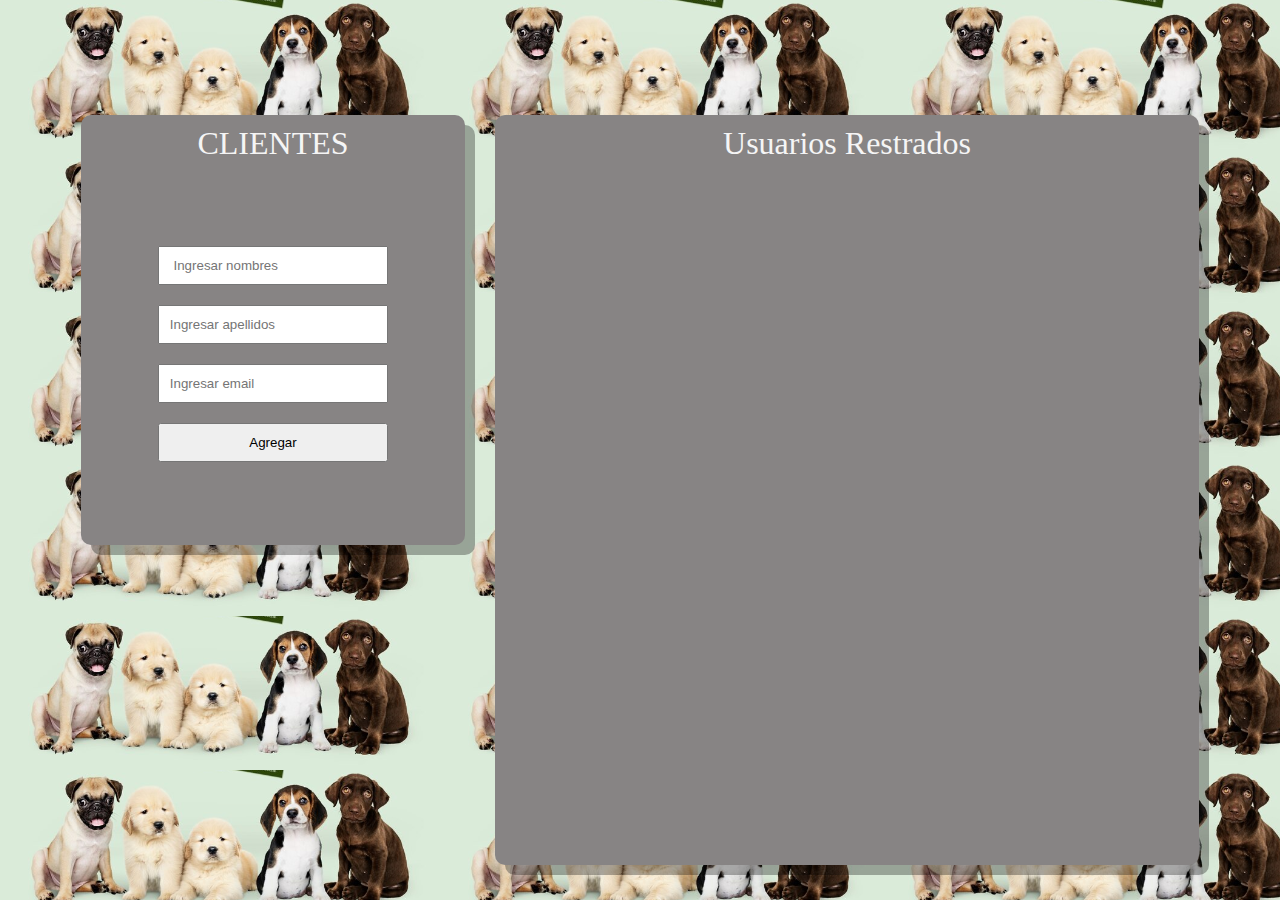
<file: Admin.html>
<!DOCTYPE html>
<html lang="es">
<head>
    <title>HUELLA FELICES</title>
    <meta charset="UTF-8">
    <meta http-equiv="X-UA-Compatible" content="IE=edge">
    <meta name="viewport" content="width=device-width, initial-scale=1.0">
    <link rel="stylesheet" href="./css/styAdm.css">
</head>
<body>
    <div class="div-titulo">
    </div>
    
    <div class="contenedor">

        <div class="div-formulario">
            <h2>CLIENTES</h2>

            <form action="#" id="formulario">
                <input type="text" id="nombre" placeholder=" Ingresar nombres">
                <input type="text" id="apellido" placeholder="Ingresar apellidos">
                <input type="text" id="email" placeholder="Ingresar email">
                <button type="submit" id="btnAgregar">Agregar</button>
            </form>
        </div>

        <div class="div-listado">
            <h2>Usuarios Restrados</h2>
            <div class="div-clientes">
                
            </div>
        </div>

    </div>

    <script src="./js/Adm.js"></script>
</body>
</html>
</file>
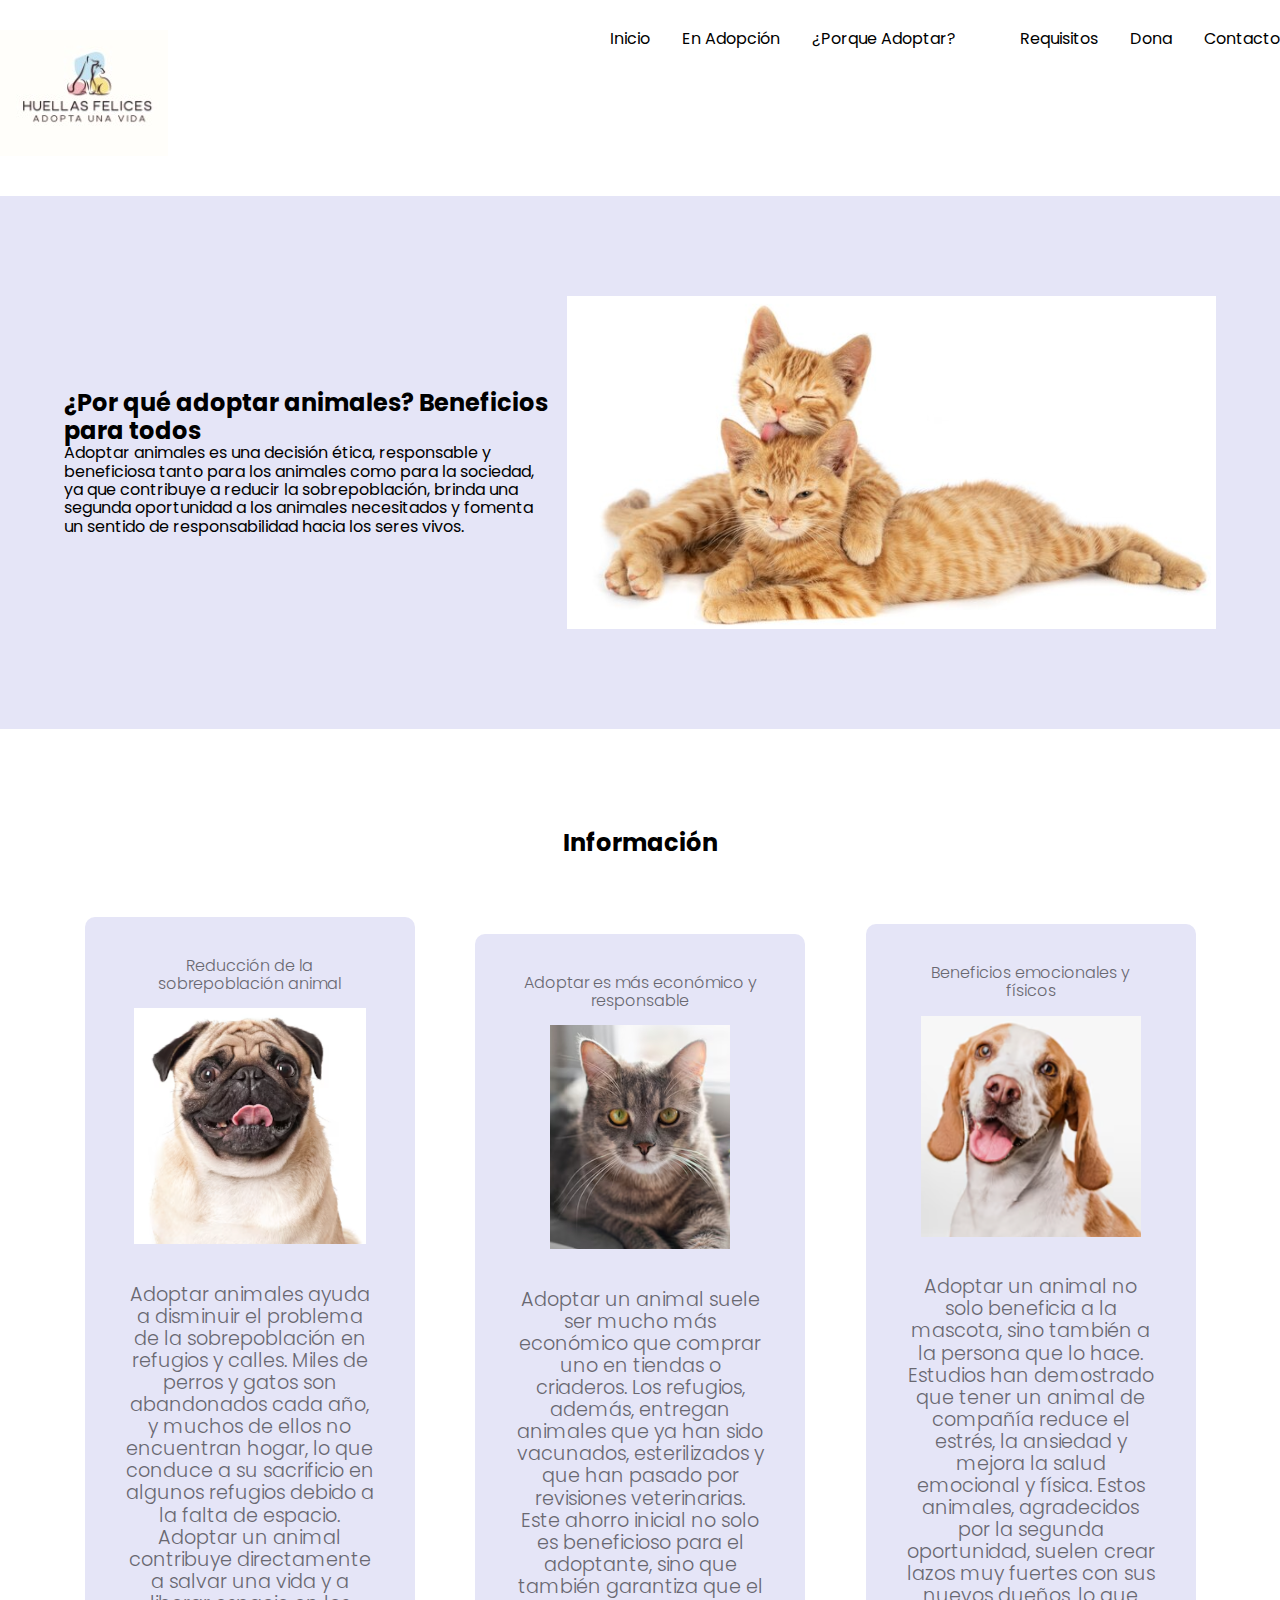
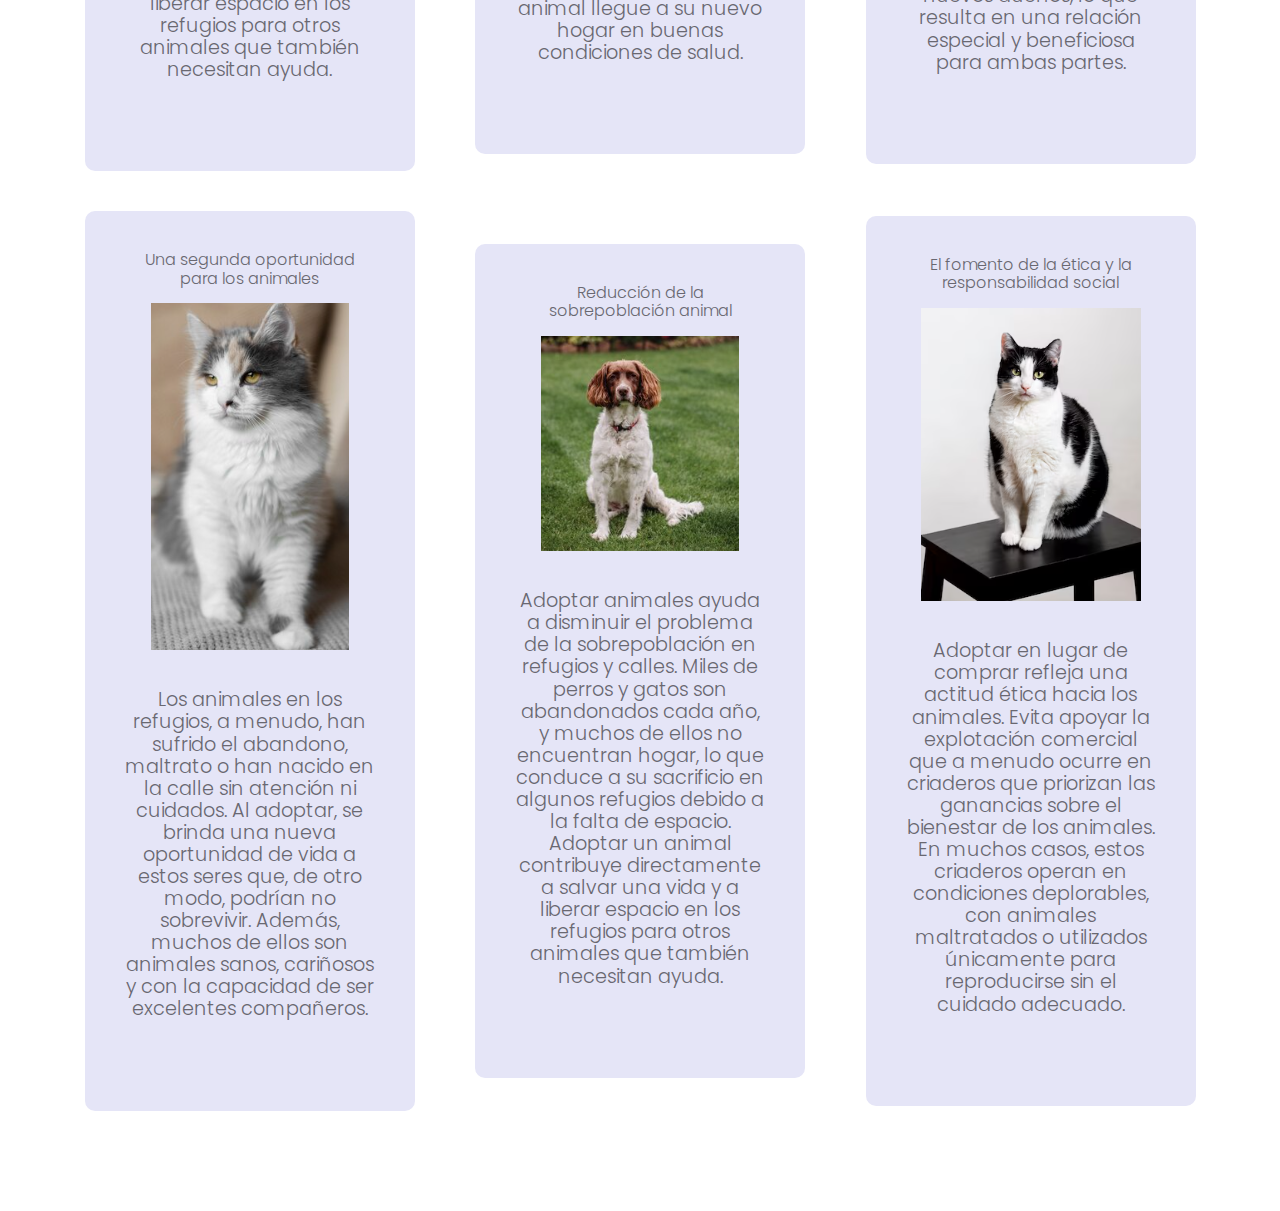
<file: Adopta.html>
<!DOCTYPE html>
<html lang="en">

<head>
  <meta charset="UTF-8">
  <meta http-equiv="X-UA-Compatible" content="IE=edge">
  <meta name="viewport" content="width=device-width, initial-scale=1.0">
  <title>HUELLAS FELICES</title>
  <link rel="stylesheet" href="./css/normalize.css">
  <link rel="stylesheet" href="./css/adopta.css" />
  <title>HUELLAS FELICES</title>

  <meta name="theme-color" content="#2091F9">

</head>

<body>
    <header>
        <img src="./images/Logo.jpeg" class="navimagen_close">

        <ul class="nav__link nav__link--menu">
            <li class="nav__items"><a href="index.html" class="nav__links">Inicio</a>
            </li>
            <li class="nav__items"><a href="servicio.html" class="nav__links">En Adopción</a>
            </li>
            <li class="nav__items"><a href="Adopta.html" class="nav__links">¿Porque Adoptar?</a>
            </li>
            <li class="nav__items"></li><a href="Requisitos.html" class="nav__links">Requisitos</a>
            </li>
            <li class="nav__items"><a href="#" class="nav__links">Dona</a>
            </li>
            <li class="nav__items"> <a href="contactanos.html" class="nav__links">Contacto</a>
            </li>
    </header>
           
    <section class="knowledge">
        <div class="knowledge__container container">
            <div class="knowledege__texts">
            <h2 class="subtitle">¿Por qué adoptar animales? Beneficios para todos</h2>
        <p>
            Adoptar animales es una decisión ética, responsable y beneficiosa tanto para los animales 
            como para la sociedad, ya que contribuye a reducir la sobrepoblación, brinda una segunda 
            oportunidad a los animales necesitados y fomenta un sentido de responsabilidad hacia los seres vivos.
        </p>
      </div>
      <img src="./images/Imag1.png"/>
    </div>
</section>



<section class="price container">
    <h2 class="subtitle">Información</h2>


        <div class="price__table">
            <div class="price__element">
                <p class="price__name">Reducción de la sobrepoblación animal</p>
                <img src="./images/Imagen1.png"   />

                <div class="price__items">
                    <p class="price__features">Adoptar animales ayuda a disminuir el problema de la sobrepoblación en refugios y calles. 
                        Miles de perros y gatos son abandonados cada año, y muchos de ellos no encuentran hogar, lo 
                        que conduce a su sacrificio en algunos refugios debido a la falta de espacio. Adoptar un animal 
                        contribuye directamente a salvar una vida y a liberar espacio en los refugios para otros animales 
                        que también necesitan ayuda.</p>
                </div>
            </div>



    <div class="price__element price__element">
        <p class="price__name">Adoptar es más económico y responsable</p>
        <img src="./images/Imag4.png"   />

        <div class="price__items">
            <p class="price__features">Adoptar un animal suele ser mucho más económico que comprar uno en tiendas o criaderos. Los refugios, 
                además, entregan animales que ya han sido vacunados, esterilizados y que han pasado por revisiones 
                veterinarias. Este ahorro inicial no solo es beneficioso para el adoptante, sino que también garantiza 
                que el animal llegue a su nuevo hogar en buenas condiciones de salud.</p>
        </div>
    </div>


    <div class="price__element price__element">
        <p class="price__name">Beneficios emocionales y físicos</p>
        <img src="./images/Imagen2.png"/>

        <div class="price__items">
            <p class="price__features">Adoptar un animal no solo beneficia a la mascota, sino también a la persona que lo hace. Estudios 
                han demostrado que tener un animal de compañía reduce el estrés, la ansiedad y mejora la salud 
                emocional y física. Estos animales, agradecidos por la segunda oportunidad, suelen crear lazos muy 
                fuertes con sus nuevos dueños, lo que resulta en una relación especial y beneficiosa para ambas partes.</p>
        </div>
    </div>

    
    <div class="price__element price__element">
        <p class="price__name">Una segunda oportunidad para los animales</p>
        <img src="./images/Imag3.png"/>

        <div class="price__items">
            <p class="price__features">Los animales en los refugios, a menudo, han sufrido el abandono, maltrato o han nacido 
                en la calle sin atención ni cuidados. Al adoptar, se brinda una nueva oportunidad de vida a
                 estos seres que, de otro modo, podrían no sobrevivir. Además, muchos de ellos son animales 
                 sanos, cariñosos y con la capacidad de ser excelentes compañeros.</p>
        </div>
    </div>

    
    <div class="price__element price__element">
        <p class="price__name">Reducción de la sobrepoblación animal</p>
        <img src="./images/Imagen4.png"/>

        <div class="price__items">
            <p class="price__features">Adoptar animales ayuda a disminuir el problema de la sobrepoblación en refugios y calles. 
                Miles de perros y gatos son abandonados cada año, y muchos de ellos no encuentran hogar, lo 
                que conduce a su sacrificio en algunos refugios debido a la falta de espacio. Adoptar un animal 
                contribuye directamente a salvar una vida y a liberar espacio en los refugios para otros animales 
                que también necesitan ayuda.</p>
        </div>
    </div>


    <div class="price__element price__element">
        <p class="price__name">El fomento de la ética y la responsabilidad social</p>
        <img src="./images/Imag2.png"/>

        <div class="price__items">
            <p class="price__features">Adoptar en lugar de comprar refleja una actitud ética hacia los animales. Evita apoyar la 
                explotación comercial que a menudo ocurre en criaderos que priorizan las ganancias sobre el 
                bienestar de los animales. En muchos casos, estos criaderos operan en condiciones deplorables, 
                con animales maltratados o utilizados únicamente para reproducirse sin el cuidado adecuado.</p>
        </div>
    </div>

    
</body>
</html>
</file>
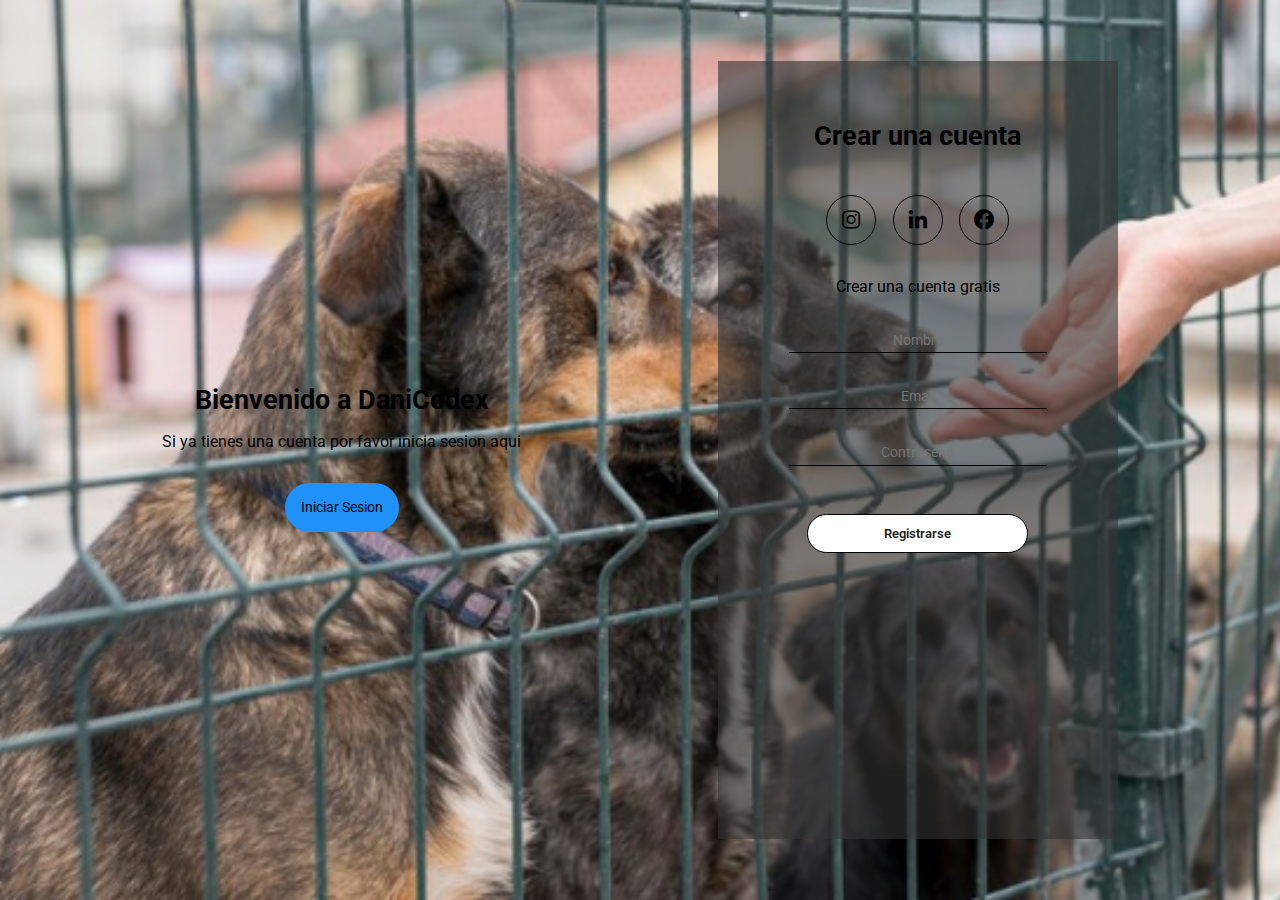
<file: inicioRegistro.html>
<!DOCTYPE html>
<html lang="en">

<head>
    <meta charset="UTF-8">
    <meta http-equiv="X-UA-Compatible" content="IE=edge">
    <meta name="viewport" content="width=device-width, initial-scale=1.0">
    <link rel="stylesheet" href="./css/styles.css">
    <link rel="preconnect" href="https://fonts.googleapis.com">
    <link rel="preconnect" href="https://fonts.gstatic.com" crossorigin>
    <link href="https://fonts.googleapis.com/css2?family=Roboto:wght@400;700&display=swap" rel="stylesheet">
    <link href='https://unpkg.com/boxicons@2.1.1/css/boxicons.min.css' rel='stylesheet'>
    <title>HUELLAS FELICES</title>
</head>

<body>
    <div class="container-form sign-up">
        <div class="welcome-back">
            <div class="message">
                <h2>Bienvenido a DaniCodex</h2>
                <p>Si ya tienes una cuenta por favor inicia sesion aqui</p>
                <button class="sign-up-btn">Iniciar Sesion</button>
            </div>
        </div>
        <form class="formulario">
            <h2 class="create-account">Crear una cuenta</h2>
            <div class="iconos">
                <div class="border-icon">
                    <i class='bx bxl-instagram'></i>
                </div>
                <div class="border-icon">
                    <i class='bx bxl-linkedin' ></i>
                </div>
                <div class="border-icon">
                    <i class='bx bxl-facebook-circle' ></i>
                </div>
            </div>
            <p class="cuenta-gratis">Crear una cuenta gratis</p>
            <input type="text" placeholder="Nombre">
            <input type="email" placeholder="Email">
            <input type="password" placeholder="Contraseña">
            <input type="button" value="Registrarse">
        </form>
    </div>
    <div class="container-form sign-in">
        <form class="formulario">
            <h2 class="create-account">Iniciar Sesion</h2>
            <div class="iconos">
                <div class="border-icon">
                    <i class='bx bxl-instagram'></i>
                </div>
                <div class="border-icon">
                    <i class='bx bxl-linkedin' ></i>
                </div>
                <div class="border-icon">
                    <i class='bx bxl-facebook-circle' ></i>
                </div>
            </div>
            <p class="cuenta-gratis">¿Aun no tienes una cuenta?</p>
            <input type="email" placeholder="Email">
            <input type="password" placeholder="Contraseña">
            <input type="button" value="Iniciar Sesion">
        </form>
        <div class="welcome-back">
            <div class="message">
                <h2>Bienvenido de nuevo</h2>
                <p>Si aun no tienes una cuenta por favor registrese aqui</p>
                <button class="sign-in-btn">Registrarse</button>
            </div>
        </div>
    </div>
    <script src="./js/script.js"></script>
</body>

</html>
</file>
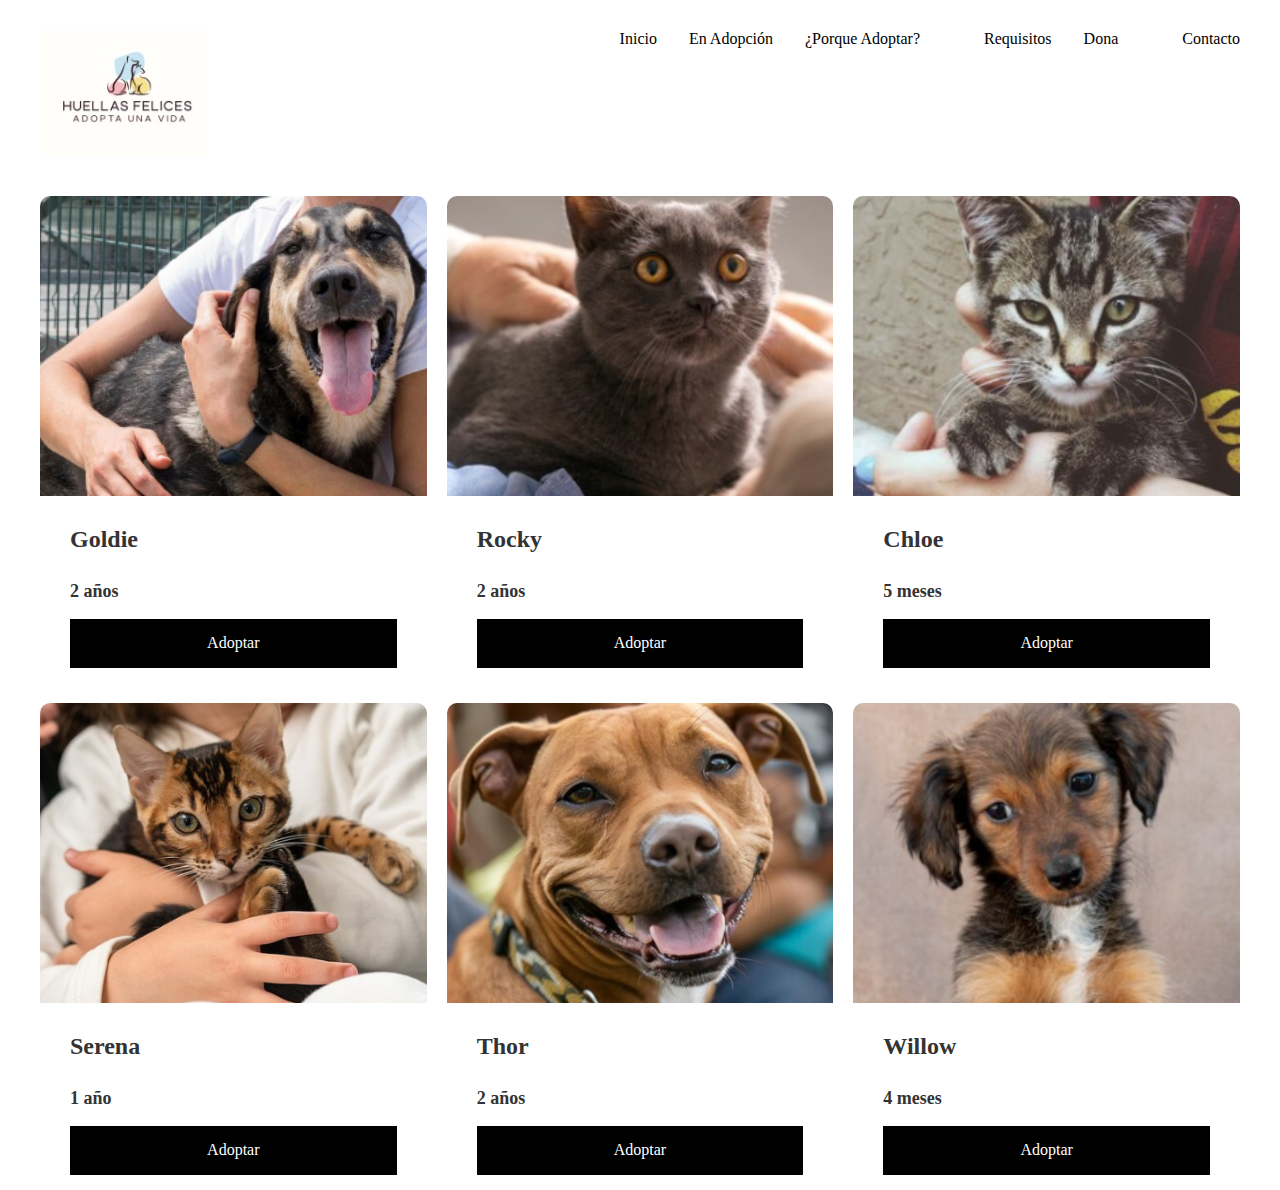
<file: servicio.html>
<!DOCTYPE html>
<html lang="en">

<head>
    <meta charset="UTF-8">
    <meta http-equiv="X-UA-Compatible" content="IE=edge">
    <meta name="viewport" content="width=device-width, initial-scale=1.0">
    <title>HUELLAS FELICES</title>
    <link rel="stylesheet" href="./css/normalize.css">
    <link rel="stylesheet" href="./css/servicio.css" />

    <meta name="theme-color" content="#2091F9">

</head>

	<body>
		<header>
            <img src="./images/Logo.jpeg" class="navimagen_close">

			<ul class="nav__link nav__link--menu">
				<li class="nav__items"><a href="index.html" class="nav__links">Inicio</a>
				</li>
				<li class="nav__items"><a href="servicio.html" class="nav__links">En Adopción</a>
				</li>
				<li class="nav__items"><a href="Adopta.html" class="nav__links">¿Porque Adoptar?</a>
				</li>
				<li class="nav__items"></li><a href="Requisitos.html" class="nav__links">Requisitos</a>
				</li>
				<li class="nav__items"><a href="#" class="nav__links">Dona</a>
				</li>
				<li class="nav__items">
				</li>
					<a href="contactanos.html" class="nav__links">Contacto</a>
				</li>
		</header>
		<div class="container-items">
			<div class="item">
				<figure>
                    <img src="./images/Goldie.png" class=""> 
				</figure>
				<div class="info-product">
					<h2>Goldie</h2>
					<p class="price">2 años</p>
					<button class="btn-add-cart">Adoptar</button>
				</div>
			</div>


            <div class="item">
				<figure>
                    <img src="./images/Rocky.png" class=""> 
				</figure>
				<div class="info-product">
					<h2>Rocky</h2>
					<p class="price">2 años</p>
					<button class="btn-add-cart">Adoptar</button>
				</div>
			</div>


			<div class="item">
				<figure>
                    <img src="./images/Chloe.png" class=""> 
				</figure>
				<div class="info-product">
					<h2>Chloe</h2>
					<p class="price">5 meses</p>
					<button class="btn-add-cart">Adoptar</button>
				</div>
			</div>

			<div class="item">
				<figure>
			    <img src="./images/Serena.png" class=""> 
				</figure>
				<div class="info-product">
					<h2>Serena</h2>
					<p class="price">1 año</p>
					<button class="btn-add-cart">Adoptar</button>
				</div>
			</div>

			<div class="item">
				<figure>
					<img src="./images/Thor.png" class=""> 
				</figure>
				<div class="info-product">
					<h2>Thor</h2>
					<p class="price">2 años</p>
					<button class="btn-add-cart">Adoptar</button>
				</div>
			</div>

			<div class="item">
				<figure>
                    <img src="./images/Willow.png" class=""> 
				</figure>
				<div class="info-product">
					<h2>Willow</h2>
					<p class="price">4 meses</p>
					<button class="btn-add-cart">Adoptar</button>
				</div>

	</body>
</html>
</file>
<file: css/styAdm.css>
* {
    margin: 0;
    padding: 0;
    box-sizing: border-box;
}


body {
    background-image: url('../images/CRUD.png');
}

.div-titulo {
    width: 100%;
    height: 100px;
    display: flex;
    justify-content: center;
    align-items: center;
}

.div-titulo h1 {
    font-weight: 300;
}

.contenedor {
    width: 100%;
    height: calc(100vh - 100px);
    display: flex;
    justify-content: center;
}

/* ESTILOS FORMULARIO */
.contenedor .div-formulario {
    width: 30%;
    height: 430px;
    margin: 15px 15px;
    background-color: rgb(135, 132, 132);
    display: flex;
    flex-direction: column;
    justify-content: center;
    align-items: center;
    border-radius: 10px;
    box-shadow: 10px 10px rgba(0, 0, 0, 0.3);
}

.contenedor .div-formulario h2 {
    margin-top: 10px;
    font-weight: 300;
    font-size: 2em;
    color: whitesmoke;
}

.contenedor .div-formulario form {
    width: 100%;
    height: 100%;
    display: flex;
    flex-direction: column;
    justify-content: center;
    align-items: center;
}

.contenedor .div-formulario form input,
.contenedor .div-formulario form button {
    width: 60%;
    padding: 10px 10px;
    margin: 10px 10px;
}

/* ESTILOS LISTADO */
.contenedor .div-listado {
    width: 55%;
    height: calc(100% - 50px);
    margin: 15px 15px;
    background-color: rgb(135, 132, 132);
    display: flex;
    flex-direction: column;
    align-items: center;
    border-radius: 10px;
    box-shadow: 10px 10px rgba(0, 0, 0, 0.3);
}

.contenedor .div-listado h2 {
    margin-top: 10px;
    font-weight: 300;
    font-size: 2em;
    color: whitesmoke;
}

.contenedor .div-listado .div-empleados {
    width: 100%;
    height: 100%;
    display: flex;
    flex-direction: column;
    align-items: center;
    margin: 15px;
    padding: 0 30px;
}

.contenedor .div-listado .div-empleados p {
    margin: 10px 0;
    font-size: 1em;
    color: #ddd;
}

hr {
    width: 100%;
    height: 1px;
}

.btn {
    padding: 5px 10px;
    border: none;
    margin: 0 5px;
    color: white;
    border-radius: 50px;
}

.btn-editar {
    background-color: green;
}

.btn-eliminar {
    background-color: red;
}
</file>
<file: css/adopta.css>
@import url('https://fonts.googleapis.com/css2?family=Poppins:wght@300;400;600;700&display=swap');

:root {
    --padding-container: 100px 0;
    --color-title: #000000;
}

body {
    font-family: 'Poppins', sans-serif;
}

.container {
    width: 90%;
    max-width: 1200px;
    margin: 0 auto;
    overflow: hidden;
    padding: var(--padding-container);
}

/* Header */
header{
    display: flex;
    justify-content: space-between;
    padding: 30px 0 40px 0;
}

.nav__link {
    margin-left: auto;
    padding: 0;
    display: grid;
    grid-auto-flow: column;
    grid-auto-columns: max-content;
    gap: 2em;
}

.nav__items {
    list-style: none;
}

.nav__links {
    color: #000000;
    text-decoration: none;
}

.nav__menu {
    margin-left: auto;
    cursor: pointer;
    display: none;
}

.nav__img {
    display: block;
    width: 30px;
}


.nav__close {
    display: var(--show, none);
}



.knowledge {
    background-color: #6868f8;
    background-image: radial-gradient(#444cf7 0.5px, transparent 0.5px), radial-gradient(#444cf7 0.5px, #e5e5f7 0.5px);
    background-size: 20px 20px;
    background-position: 0 0, 10px 10px;
    overflow: hidden;
}

.knowledge__container{
    display: grid;
    grid-template-columns: 1fr 1fr;
    gap: 1em;
    align-items: center;
}

.knowledge__picture{
    max-width: 500px;
}

.knowledge__paragraph{
    line-height: 1.7;
    margin-bottom: 15px;
}

.knowledge__img{
    width: 100%;
    display: block;
}

/* price */

.price{
    text-align: center;
}

.price__table{
    padding-top: 60px;
    display: flex;
    flex-wrap: wrap;
    gap: 2.5em;
    justify-content: space-evenly;
    align-items: center;
}

.price__element{
    background-color: #e5e5f7;
    text-align: center;
    border-radius: 10px;
    width: 330px;
    padding: 40px;
    --color-plan: #696871;
    --color-price: #1D293F;
    --bg-cta: #fff;
    --color-cta: #5454D4;
    --color-items: #696871;
}

.price__element--best{
    width: 370px;
    padding: 60px 40px;
    background-color: #FF7143;
    --color-plan: rgb(255 255 255 / 75%);
    --color-price: #fff;
    --bg-cta: #9F3919;
    --color-cta: #FFF;
    --color-items: #fff;
}


.price__name{
    color: var(--color-plan);
    margin-bottom: 15px;
    font-weight: 300;
}

.price__price{
    font-size: 2.5rem;
    color: var(--color-price);
}

.price__items{
    margin-top: 35px;
    display: grid;
    gap: 1em;
    font-weight: 300;
    font-size: 1.2rem;
    margin-bottom: 50px;
    color: var(--color-items);
}

.price__cta{
    display: block;
    padding: 20px 0;
    border-radius: 10px;
    text-decoration: none;
    background-color: var(--bg-cta);
    font-weight: 600;
    color: var(--color-cta);
    box-shadow: 0 0 1px rgba(0, 0, 0, .5);
}
</file>
<file: css/styles.css>
* {
    margin: 0;
    padding: 0;
    box-sizing: border-box;
    font-family: 'Roboto', sans-serif;
}

body {
    height: 100vh;
    display: flex;
    align-items: center;
    justify-content: center;
    background-image: url('../images/Inicio.png');
    background-position: center;
    background-repeat: no-repeat;
    background-size: cover;
    color: #000000;
}

.container-form {
    width: 90%;
    height: 90vh;
    display: flex;
    justify-content: space-around;
    transition:  all .5s ease-out;
}

.welcome-back {
    display: flex;
    align-items: center;
    text-align: center;
}

.message {
    padding: 1rem;
}

.message h2 {
    font-size: 1.7rem;
    padding: 1rem 0;
}

.message button {
    padding: 1rem;
    font-weight: 400;
    background-color: #2091F9;
    border-radius: 2rem;
    border: none;
    outline: none;
    cursor: pointer;
    font-size: .9rem;
    margin-top: 2rem;
    transition: all .3s ease-in;
    color: #000000;
}

.message button:hover {
    background-color: #2091F9;
}

.formulario {
    width: 400px;
    padding: 1rem;
    margin: 1rem;
    background-color: rgb(51, 51, 51, 0.602);
    text-align: center;
}

.create-account {
    padding: 2.7rem 0;
    font-size: 1.7rem;
}

.iconos {
    width: 200px;
    display: flex;
    justify-content: space-around;
    margin: auto;
}

.border-icon {
    height: 20px;
    width: 20px;
    display: flex;
    align-items: center;
    justify-content: center;
    padding: 1.5rem;
    border: solid thin rgb(0, 0, 0);
    border-radius: 50%;
    font-size: 1.5rem;
    transition: all .3s ease-in;
}

.border-icon:hover {
    background-color: #1c1c6e;
    cursor: pointer;
}

.cuenta-gratis {
    padding: 2rem 0;
}

.formulario input {
    width: 70%;
    display: block;
    margin: auto;
    margin-bottom: 2rem;
    background-color: transparent;
    border: none;
    border-bottom: rgb(0, 0, 0) thin solid;
    text-align: center;
    outline: none;
    padding: .2rem 0;
    font-size: .9rem;
    color: rgb(2, 2, 2);
}

.formulario input[type="button"] {
    width: 60%;
    margin: auto;
    border: solid thin rgb(0, 0, 0);
    padding: .7rem;
    border-radius: 2rem;
    background-color: white;
    font-weight: 600;
    margin-top: 3rem;
    font-size: .8rem;
    cursor: pointer;
    color: #222;
}

.sign-in {
    position: absolute;
    opacity: 0;
    visibility: hidden;
}

.sign-in.active {
    opacity: 1;
    visibility: visible;
}

.sign-up.active {
    opacity: 0;
    visibility: hidden;
}
</file>
<file: css/servicio.css>
/* Globales */
*::after,
*::before,
*{
    margin: 0;
    padding: 0;
    box-sizing: border-box;
}

body{
    margin: 0 auto;
    max-width: 1200px;
    font-family: 'Lato';
    color: #333;
}

.icon-cart{
    width: 40px;
    height: 40px;
    stroke: #000;
}

.icon-cart:hover{
    cursor: pointer;
}

img{
    max-width: 100%;
}

/* Header */
header{
    display: flex;
    justify-content: space-between;
    padding: 30px 0 40px 0;
}

.container-icon{
    position: relative;
}



/* Posicion de cada elemento */
.container-items{
    display: grid;
    grid-template-columns: repeat(3, 1fr);
    gap: 20px;
}

.item{
    border-radius: 10px;
}

.item:hover{
    box-shadow: 0 10px 20px rgba(0, 0, 0, 0.20);
}

.item img{
    width: 100%;
    height: 300px;
    object-fit: cover;
    border-radius: 10px 10px 0 0;
    transition: all .5s;
}

.item figure{
    overflow: hidden;
}

.item:hover img{
    transform: scale(1.2);
}

.info-product{
    padding: 15px 30px;
    line-height: 2;
    display: flex;
    flex-direction: column;
    gap: 10px;
}

.price{
    font-size: 18px;
    font-weight: 900;
}

.info-product button{
    border: none;
    background: none;
    background-color: #000;
    color: #fff;
    padding: 15px 10px;
    cursor: pointer;
}

.cart-empty{
    padding: 20px;
    text-align: center;
}


.hidden{
    display: none;
}

.nav {
    --padding-container: 0;
    height: 100%;
    display: flex;
    align-items: center;
}

.nav__title {
    font-weight: 300;
}

.nav__link {
    margin-left: auto;
    padding: 0;
    display: grid;
    grid-auto-flow: column;
    grid-auto-columns: max-content;
    gap: 2em;
}

.nav__items {
    list-style: none;
}

.nav__links {
    color: #000000;
    text-decoration: none;
}

.nav__menu {
    margin-left: auto;
    cursor: pointer;
    display: none;
}

.nav__img {
    display: block;
    width: 30px;
}


.nav__close {
    display: var(--show, none);
}
</file>
